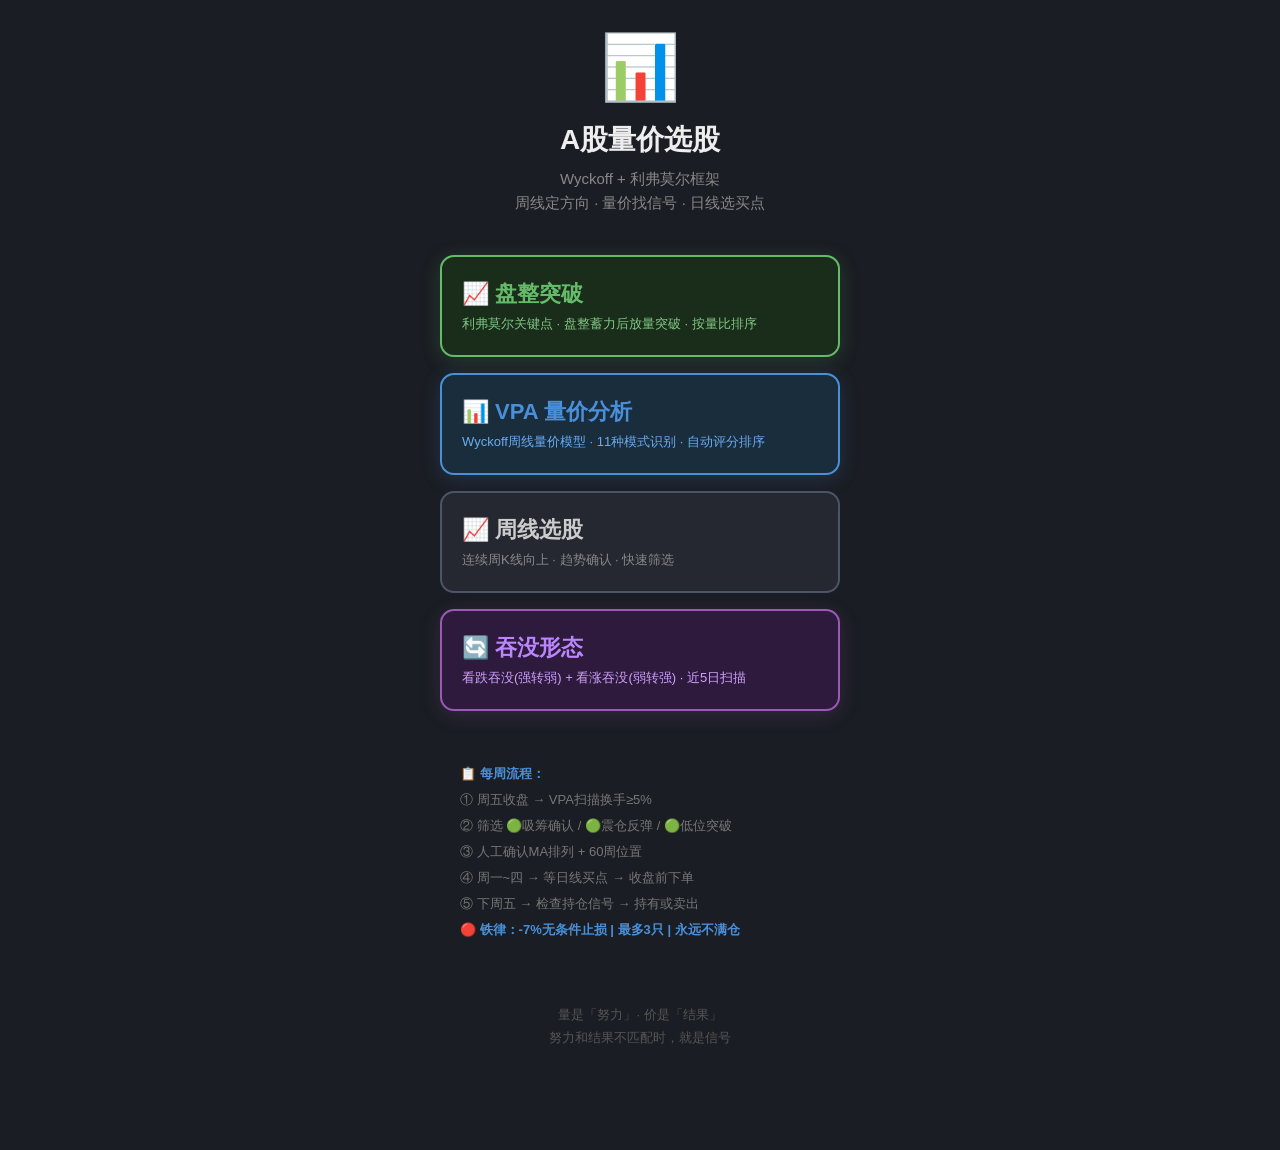
<file: index.html>
<!DOCTYPE html>
<html lang="zh-CN">
<head>
    <meta charset="UTF-8">
    <meta name="viewport" content="width=device-width, initial-scale=1.0, viewport-fit=cover">
    <meta name="theme-color" content="#1A1D23">
    <meta name="apple-mobile-web-app-capable" content="yes">
    <meta name="apple-mobile-web-app-status-bar-style" content="black-translucent">
    <meta name="apple-mobile-web-app-title" content="A股选股">
    <title>A股量价选股</title>
    <link rel="stylesheet" href="css/style.css?v=9">
    <link rel="manifest" href="manifest.json">
    <link rel="icon" type="image/svg+xml" href="img/icon.svg">
    <style>
        .landing { text-align: center; padding: 30px 16px; }
        .landing-icon { font-size: 64px; margin-bottom: 16px; }
        .landing-title { font-size: 28px; font-weight: 800; color: #EEE; margin: 0 0 8px; }
        .landing-sub { font-size: 15px; color: #888; margin: 0 0 40px; line-height: 1.6; }
        .landing-btns { display: flex; flex-direction: column; gap: 16px; max-width: 400px; margin: 0 auto; }
        .landing-btn {
            display: block; padding: 22px 20px;
            font-size: 22px; font-weight: 700; text-decoration: none;
            border-radius: 14px; text-align: left;
            transition: all 0.2s;
        }
        .landing-btn:active { transform: scale(0.97); }
        .landing-btn-weekly {
            background: #252830; color: #CCC; border: 2px solid #4A5568;
        }
        .landing-btn-vpa {
            background: #1A2D3D; color: #4A90D9; border: 2px solid #4A90D9;
            box-shadow: 0 4px 20px rgba(74,144,217,0.2);
        }
        .landing-btn-desc {
            display: block; font-size: 13px; font-weight: 400;
            margin-top: 6px; color: #888;
        }
        .landing-btn-vpa .landing-btn-desc { color: #6AACF0; }
        .landing-footer {
            text-align: center; padding: 40px 20px;
            font-size: 13px; color: #555; line-height: 1.8;
        }
        .landing-rule {
            text-align: left; max-width: 400px; margin: 0 auto;
            padding: 20px; background: #1A1D23; border-radius: 12px;
            font-size: 13px; color: #777; line-height: 2;
        }
        .landing-rule span { color: #4A90D9; font-weight: 700; }
    </style>
</head>
<body>
    <div class="landing">
        <div class="landing-icon">📊</div>
        <h1 class="landing-title">A股量价选股</h1>
        <p class="landing-sub">Wyckoff + 利弗莫尔框架<br>周线定方向 · 量价找信号 · 日线选买点</p>

        <div class="landing-btns">
            <a href="breakout.html" class="landing-btn landing-btn-vpa" style="background:#1A2D1A;color:#66BB6A;border-color:#66BB6A;box-shadow:0 4px 20px rgba(102,187,106,0.2);">
                📈 盘整突破
                <span class="landing-btn-desc" style="color:#81C784;">利弗莫尔关键点 · 盘整蓄力后放量突破 · 按量比排序</span>
            </a>
            <a href="vpa.html" class="landing-btn landing-btn-vpa">
                📊 VPA 量价分析
                <span class="landing-btn-desc">Wyckoff周线量价模型 · 11种模式识别 · 自动评分排序</span>
            </a>
            <a href="weekly.html" class="landing-btn landing-btn-weekly">
                📈 周线选股
                <span class="landing-btn-desc">连续周K线向上 · 趋势确认 · 快速筛选</span>
            </a>
            <a href="reversal.html" class="landing-btn" style="background:#2D1A3D;color:#BB86FC;border:2px solid #9B59B6;box-shadow:0 4px 20px rgba(155,89,182,0.2);">
                🔄 吞没形态
                <span class="landing-btn-desc" style="color:#CFA0FC;">看跌吞没(强转弱) + 看涨吞没(弱转强) · 近5日扫描</span>
            </a>
        </div>
    </div>

    <div class="landing-rule">
        <span>📋 每周流程：</span><br>
        ① 周五收盘 → VPA扫描换手≥5%<br>
        ② 筛选 🟢吸筹确认 / 🟢震仓反弹 / 🟢低位突破<br>
        ③ 人工确认MA排列 + 60周位置<br>
        ④ 周一~四 → 等日线买点 → 收盘前下单<br>
        ⑤ 下周五 → 检查持仓信号 → 持有或卖出<br>
        <span>🔴 铁律：-7%无条件止损 | 最多3只 | 永远不满仓</span>
    </div>

    <div class="landing-footer">
        量是「努力」· 价是「结果」<br>
        努力和结果不匹配时，就是信号
    </div>

    <script>
        if ('serviceWorker' in navigator) { navigator.serviceWorker.register('sw.js'); }
    </script>
</body>
</html>
</file>
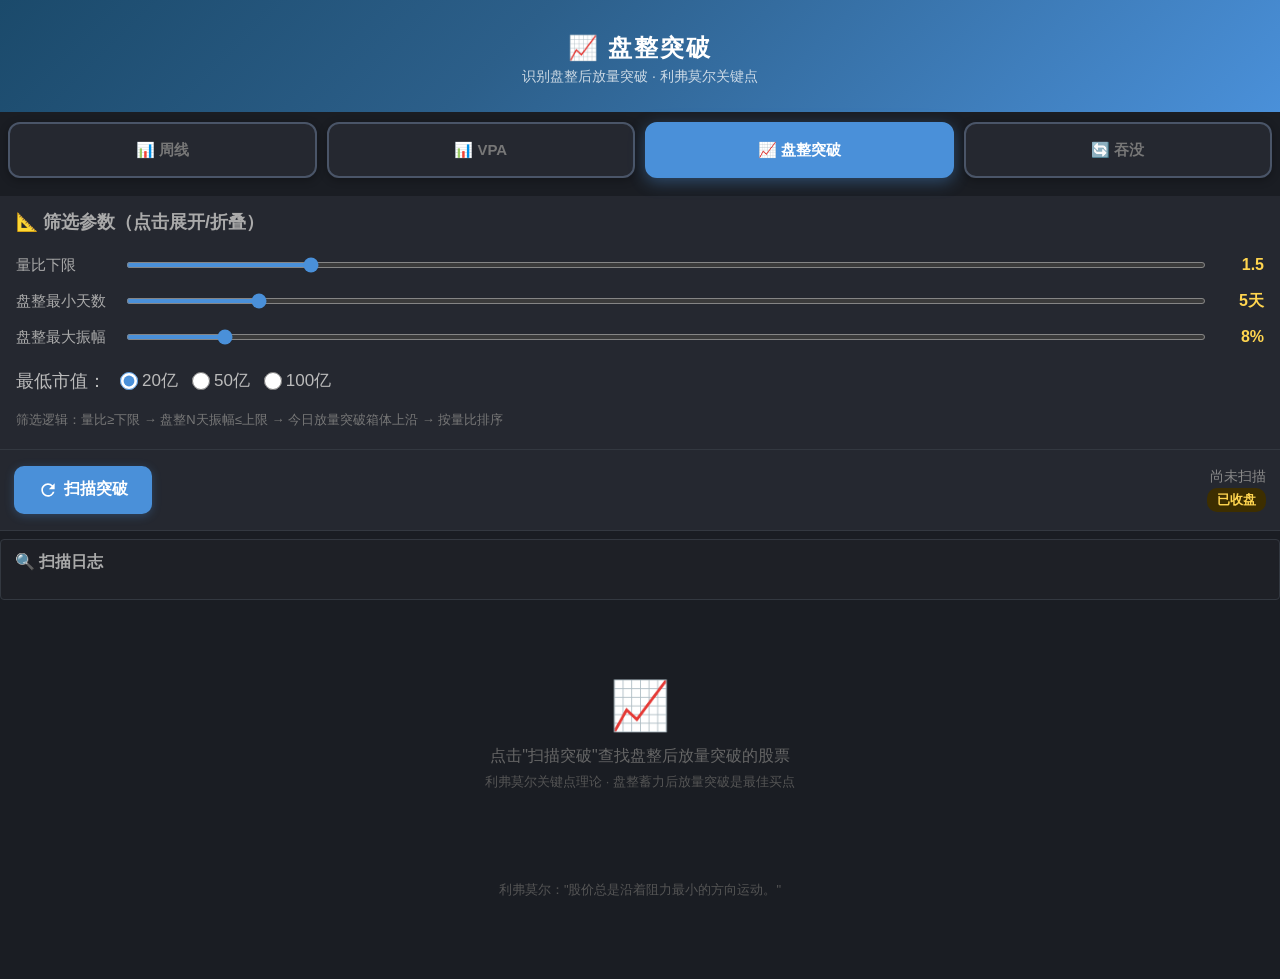
<file: breakout.html>
<!DOCTYPE html>
<html lang="zh-CN">
<head>
    <meta charset="UTF-8">
    <meta name="viewport" content="width=device-width, initial-scale=1.0, viewport-fit=cover">
    <meta name="theme-color" content="#1A1D23">
    <meta name="apple-mobile-web-app-capable" content="yes">
    <meta name="apple-mobile-web-app-status-bar-style" content="black-translucent">
    <title>盘整突破 - A股</title>
    <link rel="stylesheet" href="css/style.css?v=10">
    <link rel="icon" type="image/svg+xml" href="img/icon.svg">
    <style>
        /* 参数滑块样式 */
        .param-slider-row {
            display: flex; align-items: center; gap: 10px;
            padding: 8px 0; font-size: 15px; color: #BBB;
        }
        .param-slider-row label {
            min-width: 100px; flex-shrink: 0; color: #AAA;
        }
        .param-slider-row input[type="range"] {
            flex: 1; min-width: 0; height: 6px;
            accent-color: #4A90D9;
        }
        .param-val {
            min-width: 48px; text-align: right;
            font-weight: 700; color: #FFD54F; font-size: 16px;
        }
        /* 突破卡片特有样式 */
        .breakout-vol-ratio {
            font-size: 22px; font-weight: 800; color: #FFD54F;
        }
        .breakout-box-info {
            display: flex; gap: 12px; flex-wrap: wrap;
            margin-top: 10px; padding-top: 10px;
            border-top: 1px solid #333840;
        }
        .box-info-item {
            font-size: 13px; color: #999;
        }
        .box-info-item b {
            color: #CCC; font-size: 15px;
        }
        .breakout-strength {
            display: inline-block; padding: 3px 10px; border-radius: 6px;
            font-size: 13px; font-weight: 700; margin-left: 6px;
        }
        .breakout-strength.strong {
            background: #3D1A1A; color: #FF6B6B;
        }
        .breakout-strength.normal {
            background: #2D3139; color: #FFD54F;
        }
        .vol-shrink-tag {
            display: inline-block; padding: 2px 8px; border-radius: 4px;
            font-size: 12px; font-weight: 600; margin-left: 6px;
        }
        .vol-shrink-tag.good {
            background: #1A3D1A; color: #66BB6A;
        }
        .vol-shrink-tag.warn {
            background: #3D2E00; color: #FFD54F;
        }
        .ma-info {
            font-size: 12px; color: #888; margin-top: 4px;
        }
        .ma-info .ma-pass { color: #66BB6A; }
        .ma-info .ma-fail { color: #E74C3C; }
    </style>
</head>
<body>
    <header class="header">
        <h1 class="header-title">📈 盘整突破</h1>
        <p class="header-subtitle">识别盘整后放量突破 · 利弗莫尔关键点</p>
    </header>

    <!-- 模式切换 -->
    <section class="mode-switch">
        <a href="weekly.html" class="mode-tab">📊 周线</a>
        <a href="vpa.html" class="mode-tab">📊 VPA</a>
        <a href="breakout.html" class="mode-tab active">📈 盘整突破</a>
        <a href="reversal.html" class="mode-tab">🔄 吞没</a>
    </section>

    <!-- 参数设置 -->
    <section class="params-bar" id="paramsBar">
        <div class="params-header">📐 筛选参数（点击展开/折叠）</div>
        <div class="params-body" id="paramsBody">
            <div class="param-slider-row">
                <label>量比下限</label>
                <input type="range" id="volRatioSlider" min="1.2" max="3.0" step="0.1" value="1.5">
                <span class="param-val" id="volRatioVal">1.5</span>
            </div>
            <div class="param-slider-row">
                <label>盘整最小天数</label>
                <input type="range" id="consDaysSlider" min="3" max="20" step="1" value="5">
                <span class="param-val" id="consDaysVal">5天</span>
            </div>
            <div class="param-slider-row">
                <label>盘整最大振幅</label>
                <input type="range" id="maxRangeSlider" min="5" max="40" step="1" value="8">
                <span class="param-val" id="maxRangeVal">8%</span>
            </div>
            <div class="param-row" style="margin-top:8px;">
                <span>最低市值：</span>
                <label class="radio-row"><input type="radio" name="cap" id="optCap20" checked> 20亿</label>
                <label class="radio-row"><input type="radio" name="cap" id="optCap50"> 50亿</label>
                <label class="radio-row"><input type="radio" name="cap" id="optCap100"> 100亿</label>
            </div>
            <div class="param-row" style="color:#777;font-size:13px;margin-top:6px;">
                筛选逻辑：量比≥下限 → 盘整N天振幅≤上限 → 今日放量突破箱体上沿 → 按量比排序
            </div>
        </div>
    </section>

    <!-- 操作栏 -->
    <section class="action-bar">
        <button id="btnRefresh" class="btn-refresh">
            <svg class="btn-icon-svg" viewBox="0 0 24 24" width="18" height="18"><path d="M17.65 6.35A7.96 7.96 0 0012 4c-4.42 0-7.99 3.58-7.99 8s3.57 8 7.99 8c3.73 0 6.84-2.55 7.73-6h-2.08A5.99 5.99 0 0112 18c-3.31 0-6-2.69-6-6s2.69-6 6-6c1.66 0 3.14.69 4.22 1.78L13 11h7V4l-2.35 2.35z" fill="currentColor"/></svg>
            <span class="btn-text">扫描突破</span>
        </button>
        <div class="refresh-info">
            <span id="lastRefresh" class="last-refresh">尚未扫描</span>
            <span id="marketStatus" class="market-status">--</span>
        </div>
    </section>

    <!-- 加载 -->
    <section id="loadingOverlay" class="loading-area" style="display:none;">
        <div class="spinner"></div>
        <p id="loadingTitle" class="loading-text">正在扫描...</p>
        <p id="loadingSub" class="loading-sub"></p>
    </section>

    <!-- 错误 -->
    <section id="errorArea" class="error-area" style="display:none;">
        <p id="errorMsg" class="error-text"></p>
    </section>

    <!-- 调试 -->
    <section id="debugArea" class="debug-area">
        <div class="debug-header">🔍 扫描日志</div>
        <pre id="debugText" class="debug-text"></pre>
    </section>

    <!-- 结果 -->
    <section id="resultArea" class="result-section" style="display:none;">
        <h2 class="result-title"><span class="result-icon">🚀</span>盘整突破信号<span class="result-badge result-badge-best" id="resultBadge">按量比排序</span></h2>
        <p class="result-summary">共 <strong id="countResult">0</strong> 只 · 量比越高，突破力度越强</p>
        <div id="listResult" class="stock-list"></div>
    </section>

    <!-- 空状态 -->
    <section id="emptyState" class="empty-state">
        <div class="empty-icon">📈</div>
        <p class="empty-text">点击"扫描突破"查找盘整后放量突破的股票</p>
        <p class="empty-hint">利弗莫尔关键点理论 · 盘整蓄力后放量突破是最佳买点</p>
    </section>

    <!-- 弹窗 -->
    <section id="modalOverlay" class="modal-overlay" style="display:none;">
        <div class="modal-box">
            <p id="modalMsg" class="modal-msg"></p>
            <div class="modal-btns" id="modalBtns"></div>
        </div>
    </section>

    <footer class="footer">
        <p>利弗莫尔："股价总是沿着阻力最小的方向运动。"</p>
    </footer>

    <script>
        function myAlert(msg) {
            return new Promise(function(resolve) {
                document.getElementById('modalMsg').textContent = msg;
                document.getElementById('modalBtns').innerHTML = '<button class="modal-btn-ok" id="modalOk">确定</button>';
                document.getElementById('modalOverlay').style.display = 'flex';
                document.getElementById('modalOk').onclick = function() {
                    document.getElementById('modalOverlay').style.display = 'none'; resolve();
                };
            });
        }
        function myConfirm(msg) {
            return new Promise(function(resolve) {
                document.getElementById('modalMsg').textContent = msg;
                document.getElementById('modalBtns').innerHTML = '<button class="modal-btn-cancel" id="modalCancel">取消</button><button class="modal-btn-ok" id="modalOk">确定</button>';
                document.getElementById('modalOverlay').style.display = 'flex';
                document.getElementById('modalOk').onclick = function() {
                    document.getElementById('modalOverlay').style.display = 'none'; resolve(true);
                };
                document.getElementById('modalCancel').onclick = function() {
                    document.getElementById('modalOverlay').style.display = 'none'; resolve(false);
                };
            });
        }
        if ('serviceWorker' in navigator) { navigator.serviceWorker.register('sw.js'); }
    </script>
    <script src="js/api.js?v=8"></script>
    <script src="js/breakout.js?v=1"></script>
</body>
</html>
</file>
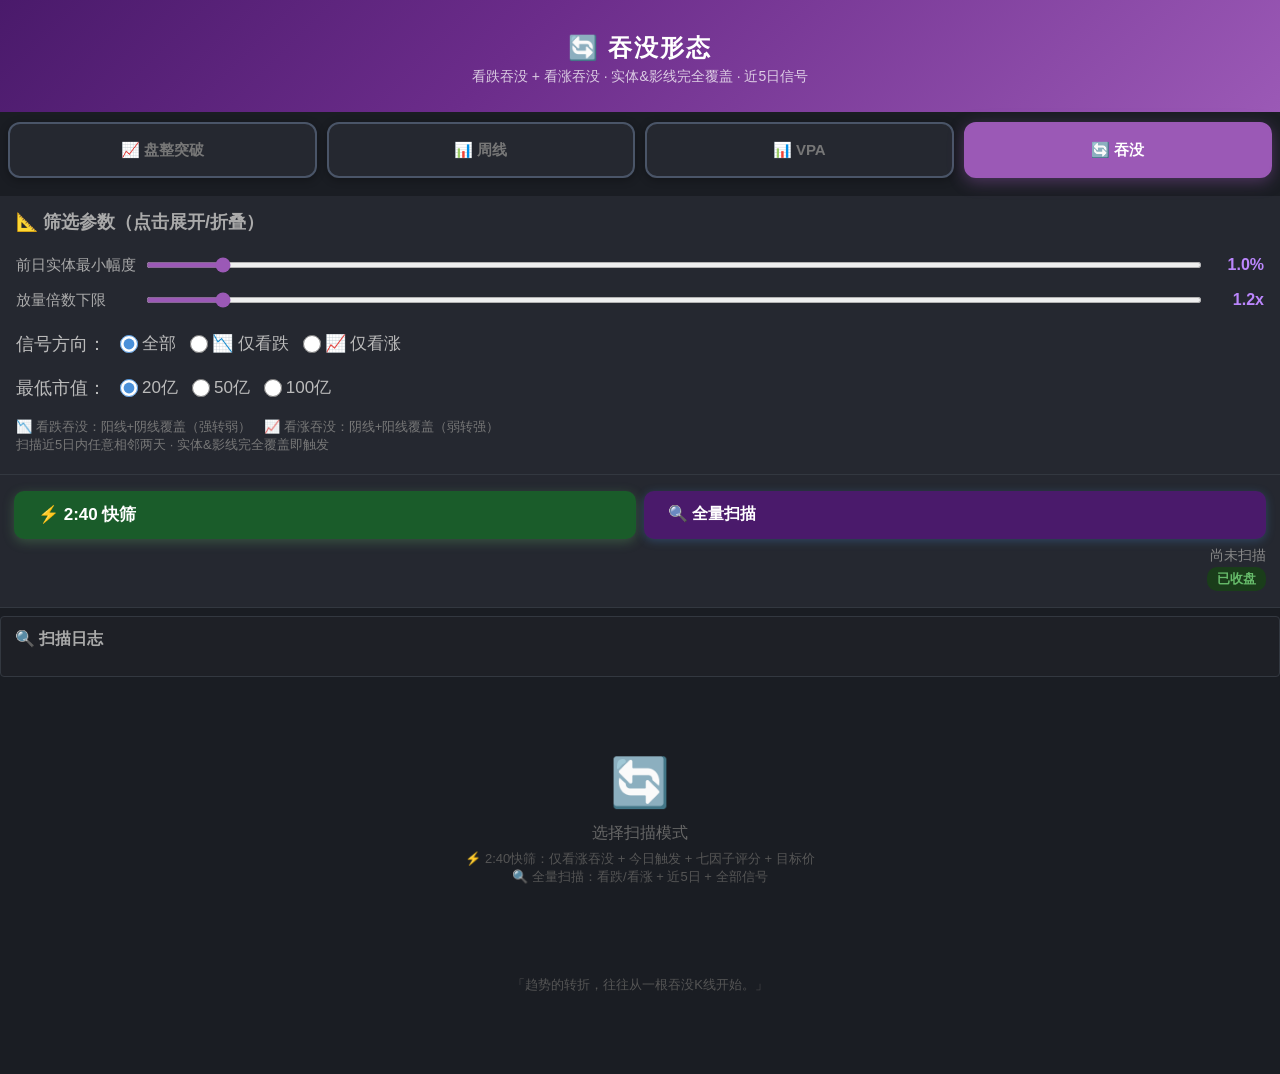
<file: reversal.html>
<!DOCTYPE html>
<html lang="zh-CN">
<head>
    <meta charset="UTF-8">
    <meta name="viewport" content="width=device-width, initial-scale=1.0, viewport-fit=cover">
    <meta name="theme-color" content="#1A1D23">
    <meta name="apple-mobile-web-app-capable" content="yes">
    <meta name="apple-mobile-web-app-status-bar-style" content="black-translucent">
    <title>吞没形态 - A股</title>
    <link rel="stylesheet" href="css/style.css?v=10">
    <link rel="icon" type="image/svg+xml" href="img/icon.svg">
    <style>
        .param-slider-row {
            display: flex; align-items: center; gap: 10px;
            padding: 8px 0; font-size: 15px; color: #BBB;
        }
        .param-slider-row label {
            min-width: 120px; flex-shrink: 0; color: #AAA;
        }
        .param-slider-row input[type="range"] {
            flex: 1; min-width: 0; height: 6px;
            accent-color: #9B59B6;
        }
        .param-val {
            min-width: 52px; text-align: right;
            font-weight: 700; color: #BB86FC; font-size: 16px;
        }
        .reversal-detail {
            display: flex; gap: 12px; flex-wrap: wrap;
            margin-top: 10px; padding-top: 10px;
            border-top: 1px solid #333840;
        }
        .reversal-item {
            font-size: 13px; color: #999;
        }
        .reversal-item b {
            color: #CCC; font-size: 15px;
        }
        .reversal-strength {
            display: inline-block; padding: 3px 10px; border-radius: 6px;
            font-size: 13px; font-weight: 700; margin-left: 6px;
        }
        .reversal-strength.strong {
            background: #3D1A1A; color: #FF6B6B;
        }
        .reversal-strength.normal {
            background: #2D3139; color: #FFD54F;
        }
        .reversal-strength.weak {
            background: #1A2D1A; color: #66BB6A;
        }
        .vol-expand-tag {
            display: inline-block; padding: 2px 8px; border-radius: 4px;
            font-size: 12px; font-weight: 600; margin-left: 6px;
        }
        .vol-expand-tag.big {
            background: #3D1A1A; color: #FF6B6B;
        }
        .vol-expand-tag.normal {
            background: #3D2E00; color: #FFD54F;
        }
        .vol-expand-tag.low {
            background: #1A3D1A; color: #66BB6A;
        }
        /* 紫金渐变header */
        .header-reversal {
            background: linear-gradient(135deg, #4A1A6B 0%, #6B2C8A 40%, #9B59B6 100%) !important;
        }
        .mode-tab.active-reversal {
            background: #9B59B6; color: #fff;
            border-color: #9B59B6;
            box-shadow: 0 4px 16px rgba(155,89,182,0.4);
        }
        /* 快筛按钮 */
        #btnQuickScan {
            font-size: 17px; font-weight: 700;
            box-shadow: 0 3px 12px rgba(102,187,106,0.3);
        }
        #btnQuickScan:active { transform: scale(0.96); }
        /* 质量卡片 */
        .quality-card {
            margin: 6px 0; padding: 8px 10px;
            background: #1A1D23; border-radius: 8px;
        }
        .quality-card.excellent { border: 1px solid #66BB6A; }
        .quality-card.good { border: 1px solid #FFD54F; }
        .quality-card.warning { border: 1px solid #FF6B6B; }
        .factor-tag {
            display: inline-block; padding: 2px 6px; margin: 2px;
            border-radius: 4px; font-size: 11px; background: #252830;
        }
        .factor-tag.pass { color: #66BB6A; }
        .factor-tag.fail { color: #E74C3C; }
        .target-row {
            display: flex; gap: 16px; font-size: 14px;
            border-top: 1px solid #333840; padding-top: 6px;
        }
        .target-price { color: #66BB6A; font-weight: 700; }
        .stop-price { color: #FF6B6B; font-weight: 700; }
    </style>
</head>
<body>
    <header class="header header-reversal">
        <h1 class="header-title">🔄 吞没形态</h1>
        <p class="header-subtitle">看跌吞没 + 看涨吞没 · 实体&amp;影线完全覆盖 · 近5日信号</p>
    </header>

    <!-- 模式切换 -->
    <section class="mode-switch">
        <a href="breakout.html" class="mode-tab">📈 盘整突破</a>
        <a href="weekly.html" class="mode-tab">📊 周线</a>
        <a href="vpa.html" class="mode-tab">📊 VPA</a>
        <a href="reversal.html" class="mode-tab active-reversal">🔄 吞没</a>
    </section>

    <!-- 参数设置 -->
    <section class="params-bar" id="paramsBar">
        <div class="params-header">📐 筛选参数（点击展开/折叠）</div>
        <div class="params-body" id="paramsBody">
            <div class="param-slider-row">
                <label>前日实体最小幅度</label>
                <input type="range" id="bodyPctSlider" min="0.5" max="8.0" step="0.5" value="1.0">
                <span class="param-val" id="bodyPctVal">1.0%</span>
            </div>
            <div class="param-slider-row">
                <label>放量倍数下限</label>
                <input type="range" id="volExpandSlider" min="1.0" max="4.0" step="0.1" value="1.2">
                <span class="param-val" id="volExpandVal">1.2x</span>
            </div>
            <div class="param-row" style="margin-top:8px;">
                <span>信号方向：</span>
                <label class="radio-row"><input type="radio" name="direction" id="optDirAll" checked> 全部</label>
                <label class="radio-row"><input type="radio" name="direction" id="optDirBear"> 📉 仅看跌</label>
                <label class="radio-row"><input type="radio" name="direction" id="optDirBull"> 📈 仅看涨</label>
            </div>
            <div class="param-row" style="margin-top:8px;">
                <span>最低市值：</span>
                <label class="radio-row"><input type="radio" name="cap" id="optCap20" checked> 20亿</label>
                <label class="radio-row"><input type="radio" name="cap" id="optCap50"> 50亿</label>
                <label class="radio-row"><input type="radio" name="cap" id="optCap100"> 100亿</label>
            </div>
            <div class="param-row" style="color:#777;font-size:13px;margin-top:6px;">
                📉 看跌吞没：阳线+阴线覆盖（强转弱）　📈 看涨吞没：阴线+阳线覆盖（弱转强）<br>
                扫描近5日内任意相邻两天 · 实体&amp;影线完全覆盖即触发
            </div>
        </div>
    </section>

    <!-- 操作栏 -->
    <section class="action-bar" style="flex-wrap:wrap;gap:8px;">
        <button id="btnQuickScan" class="btn-refresh" style="background:#1A5C2A;border-color:#66BB6A;flex:1;min-width:140px;">
            ⚡ 2:40 快筛
        </button>
        <button id="btnFullScan" class="btn-refresh" style="background:#4A1A6B;border-color:#9B59B6;flex:1;min-width:140px;">
            🔍 全量扫描
        </button>
        <div class="refresh-info" style="width:100%;">
            <span id="lastRefresh" class="last-refresh">尚未扫描</span>
            <span id="marketStatus" class="market-status">--</span>
        </div>
    </section>

    <!-- 加载 -->
    <section id="loadingOverlay" class="loading-area" style="display:none;">
        <div class="spinner"></div>
        <p id="loadingTitle" class="loading-text">正在扫描...</p>
        <p id="loadingSub" class="loading-sub"></p>
    </section>

    <!-- 错误 -->
    <section id="errorArea" class="error-area" style="display:none;">
        <p id="errorMsg" class="error-text"></p>
    </section>

    <!-- 调试 -->
    <section id="debugArea" class="debug-area">
        <div class="debug-header">🔍 扫描日志</div>
        <pre id="debugText" class="debug-text"></pre>
    </section>

    <!-- 结果 -->
    <section id="resultArea" class="result-section" style="display:none;">
        <h2 class="result-title"><span class="result-icon">🔄</span>吞没信号<span class="result-badge result-badge-best" id="resultBadge"></span></h2>
        <p class="result-summary">共 <strong id="countResult">0</strong> 只</p>
        <div id="listResult" class="stock-list"></div>
    </section>

    <!-- 空状态 -->
    <section id="emptyState" class="empty-state">
        <div class="empty-icon">🔄</div>
        <p class="empty-text">选择扫描模式</p>
        <p class="empty-hint">⚡ 2:40快筛：仅看涨吞没 + 今日触发 + 七因子评分 + 目标价<br>🔍 全量扫描：看跌/看涨 + 近5日 + 全部信号</p>
    </section>

    <!-- 弹窗 -->
    <section id="modalOverlay" class="modal-overlay" style="display:none;">
        <div class="modal-box">
            <p id="modalMsg" class="modal-msg"></p>
            <div class="modal-btns" id="modalBtns"></div>
        </div>
    </section>

    <footer class="footer">
        <p>「趋势的转折，往往从一根吞没K线开始。」</p>
    </footer>

    <script>
        function myAlert(msg) {
            return new Promise(function(resolve) {
                document.getElementById('modalMsg').textContent = msg;
                document.getElementById('modalBtns').innerHTML = '<button class="modal-btn-ok" id="modalOk">确定</button>';
                document.getElementById('modalOverlay').style.display = 'flex';
                document.getElementById('modalOk').onclick = function() {
                    document.getElementById('modalOverlay').style.display = 'none'; resolve();
                };
            });
        }
        function myConfirm(msg) {
            return new Promise(function(resolve) {
                document.getElementById('modalMsg').textContent = msg;
                document.getElementById('modalBtns').innerHTML = '<button class="modal-btn-cancel" id="modalCancel">取消</button><button class="modal-btn-ok" id="modalOk">确定</button>';
                document.getElementById('modalOverlay').style.display = 'flex';
                document.getElementById('modalOk').onclick = function() {
                    document.getElementById('modalOverlay').style.display = 'none'; resolve(true);
                };
                document.getElementById('modalCancel').onclick = function() {
                    document.getElementById('modalOverlay').style.display = 'none'; resolve(false);
                };
            });
        }
        if ('serviceWorker' in navigator) { navigator.serviceWorker.register('sw.js'); }
    </script>
    <script src="js/api.js?v=8"></script>
    <script src="js/reversal.js?v=3"></script>
</body>
</html>
</file>
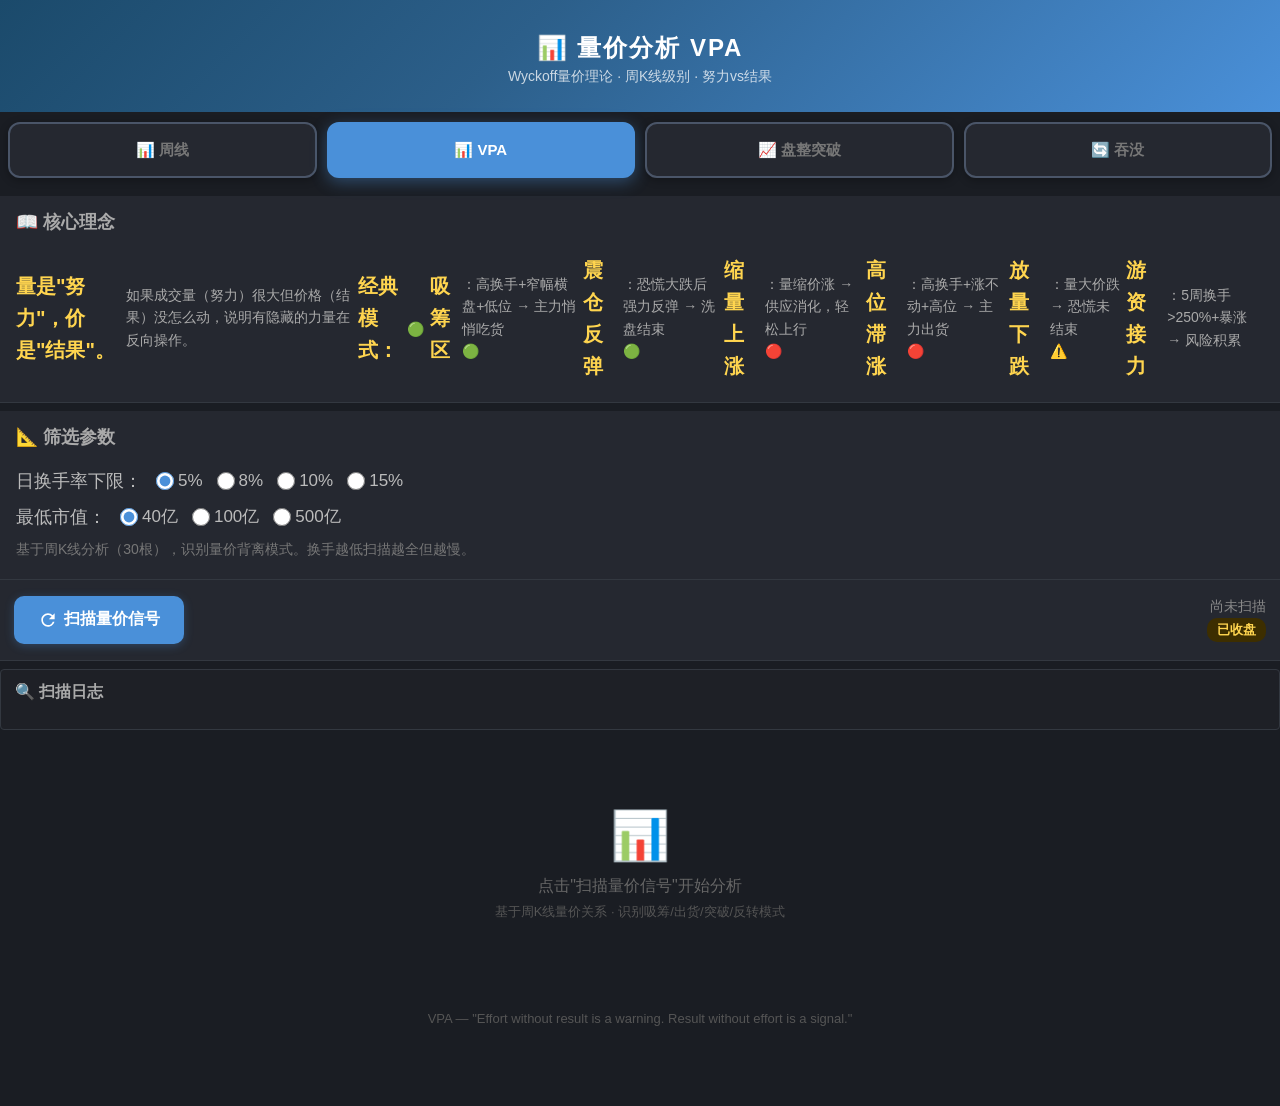
<file: vpa.html>
<!DOCTYPE html>
<html lang="zh-CN">
<head>
    <meta charset="UTF-8">
    <meta name="viewport" content="width=device-width, initial-scale=1.0, viewport-fit=cover">
    <meta name="theme-color" content="#1A1D23">
    <meta name="apple-mobile-web-app-capable" content="yes">
    <meta name="apple-mobile-web-app-status-bar-style" content="black-translucent">
    <title>量价分析 VPA - A股</title>
    <link rel="stylesheet" href="css/style.css?v=10">
    <link rel="icon" type="image/svg+xml" href="img/icon.svg">
</head>
<body>
    <header class="header">
        <h1 class="header-title">📊 量价分析 VPA</h1>
        <p class="header-subtitle">Wyckoff量价理论 · 周K线级别 · 努力vs结果</p>
    </header>

    <!-- 模式切换 -->
    <section class="mode-switch">
        <a href="weekly.html" class="mode-tab">📊 周线</a>
        <a href="vpa.html" class="mode-tab active">📊 VPA</a>
        <a href="breakout.html" class="mode-tab">📈 盘整突破</a>
        <a href="reversal.html" class="mode-tab">🔄 吞没</a>
    </section>

    <!-- 策略简介 -->
    <section class="params-bar">
        <div class="params-header">📖 核心理念</div>
        <div class="params-body">
            <div class="param-row" style="color:#aaa;font-size:14px;line-height:1.6;">
                <b>量是"努力"，价是"结果"。</b>如果成交量（努力）很大但价格（结果）没怎么动，说明有隐藏的力量在反向操作。<br>
                <b>经典模式：</b><br>
                🟢 <b>吸筹区</b>：高换手+窄幅横盘+低位 → 主力悄悄吃货<br>
                🟢 <b>震仓反弹</b>：恐慌大跌后强力反弹 → 洗盘结束<br>
                🟢 <b>缩量上涨</b>：量缩价涨 → 供应消化，轻松上行<br>
                🔴 <b>高位滞涨</b>：高换手+涨不动+高位 → 主力出货<br>
                🔴 <b>放量下跌</b>：量大价跌 → 恐慌未结束<br>
                ⚠️ <b>游资接力</b>：5周换手>250%+暴涨 → 风险积累
            </div>
        </div>
    </section>

    <!-- 参数 -->
    <section class="params-bar" id="paramsBar">
        <div class="params-header">📐 筛选参数</div>
        <div class="params-body" id="paramsBody">
            <div class="param-row">
                <span>日换手率下限：</span>
                <label class="radio-row"><input type="radio" name="turnover" id="optTo5" checked> 5%</label>
                <label class="radio-row"><input type="radio" name="turnover" id="optTo8"> 8%</label>
                <label class="radio-row"><input type="radio" name="turnover" id="optTo10"> 10%</label>
                <label class="radio-row"><input type="radio" name="turnover" id="optTo15"> 15%</label>
            </div>
            <div class="param-row">
                <span>最低市值：</span>
                <label class="radio-row"><input type="radio" name="cap" id="optCap40" checked> 40亿</label>
                <label class="radio-row"><input type="radio" name="cap" id="optCap100"> 100亿</label>
                <label class="radio-row"><input type="radio" name="cap" id="optCap500"> 500亿</label>
            </div>
            <div class="param-row" style="color:#777;font-size:14px;">
                基于周K线分析（30根），识别量价背离模式。换手越低扫描越全但越慢。
            </div>
        </div>
    </section>

    <!-- 操作 -->
    <section class="action-bar">
        <button id="btnRefresh" class="btn-refresh">
            <svg class="btn-icon-svg" viewBox="0 0 24 24" width="18" height="18"><path d="M17.65 6.35A7.96 7.96 0 0012 4c-4.42 0-7.99 3.58-7.99 8s3.57 8 7.99 8c3.73 0 6.84-2.55 7.73-6h-2.08A5.99 5.99 0 0112 18c-3.31 0-6-2.69-6-6s2.69-6 6-6c1.66 0 3.14.69 4.22 1.78L13 11h7V4l-2.35 2.35z" fill="currentColor"/></svg>
            <span class="btn-text">扫描量价信号</span>
        </button>
        <div class="refresh-info">
            <span id="lastRefresh" class="last-refresh">尚未扫描</span>
            <span id="marketStatus" class="market-status">--</span>
        </div>
    </section>

    <!-- 加载遮罩 -->
    <section id="loadingOverlay" class="loading-area" style="display:none;">
        <div class="spinner"></div>
        <p id="loadingTitle" class="loading-text">正在扫描...</p>
        <p id="loadingSub" class="loading-sub"></p>
    </section>

    <!-- 错误 -->
    <section id="errorArea" class="error-area" style="display:none;">
        <p id="errorMsg" class="error-text"></p>
    </section>

    <!-- 调试 -->
    <section id="debugArea" class="debug-area">
        <div class="debug-header">🔍 扫描日志</div>
        <pre id="debugText" class="debug-text"></pre>
    </section>

    <!-- 结果 -->
    <section id="resultArea" class="result-section" style="display:none;">
        <h2 class="result-title"><span class="result-icon">📊</span>量价分析信号<span class="result-badge result-badge-best" id="resultBadge">VPA</span></h2>
        <div style="display:flex;align-items:center;gap:10px;background:#1A1D23;padding:8px 14px;border-bottom:1px solid #222;">
            <p class="result-summary" style="flex-shrink:0;padding:0;border:none;background:none;margin:0;">共 <strong id="countResult">0</strong> 只</p>
            <input type="text" id="searchInput" placeholder="🔍 搜代码/名称" autocomplete="off"
                style="flex:1;min-width:0;padding:8px 12px;border-radius:8px;border:1px solid #444;background:#252830;color:#EEE;font-size:14px;">
        </div>
        <p id="searchResult" style="color:#FF9800;font-size:13px;margin:0;padding:6px 14px;background:#1A1D23;display:none;"></p>
        <div id="listResult" class="stock-list"></div>
    </section>

    <!-- 空状态 -->
    <section id="emptyState" class="empty-state">
        <div class="empty-icon">📊</div>
        <p class="empty-text">点击"扫描量价信号"开始分析</p>
        <p class="empty-hint">基于周K线量价关系 · 识别吸筹/出货/突破/反转模式</p>
    </section>

    <!-- 弹窗 -->
    <section id="modalOverlay" class="modal-overlay" style="display:none;">
        <div class="modal-box">
            <p id="modalMsg" class="modal-msg"></p>
            <div class="modal-btns" id="modalBtns"></div>
        </div>
    </section>

    <footer class="footer">
        <p>VPA — "Effort without result is a warning. Result without effort is a signal."</p>
    </footer>

    <script>
        function myAlert(msg) {
            return new Promise(function(resolve) {
                document.getElementById('modalMsg').textContent = msg;
                document.getElementById('modalBtns').innerHTML = '<button class="modal-btn-ok" id="modalOk">确定</button>';
                document.getElementById('modalOverlay').style.display = 'flex';
                document.getElementById('modalOk').onclick = function() {
                    document.getElementById('modalOverlay').style.display = 'none'; resolve();
                };
            });
        }
        function myConfirm(msg) {
            return new Promise(function(resolve) {
                document.getElementById('modalMsg').textContent = msg;
                document.getElementById('modalBtns').innerHTML = '<button class="modal-btn-cancel" id="modalCancel">取消</button><button class="modal-btn-ok" id="modalOk">确定</button>';
                document.getElementById('modalOverlay').style.display = 'flex';
                document.getElementById('modalOk').onclick = function() {
                    document.getElementById('modalOverlay').style.display = 'none'; resolve(true);
                };
                document.getElementById('modalCancel').onclick = function() {
                    document.getElementById('modalOverlay').style.display = 'none'; resolve(false);
                };
            });
        }
        if ('serviceWorker' in navigator) { navigator.serviceWorker.register('sw.js'); }
    </script>
    <script src="js/api.js?v=8"></script>
    <script src="js/ui.js?v=8"></script>
    <script src="js/vpa.js?v=10"></script>
</body>
</html>
</file>
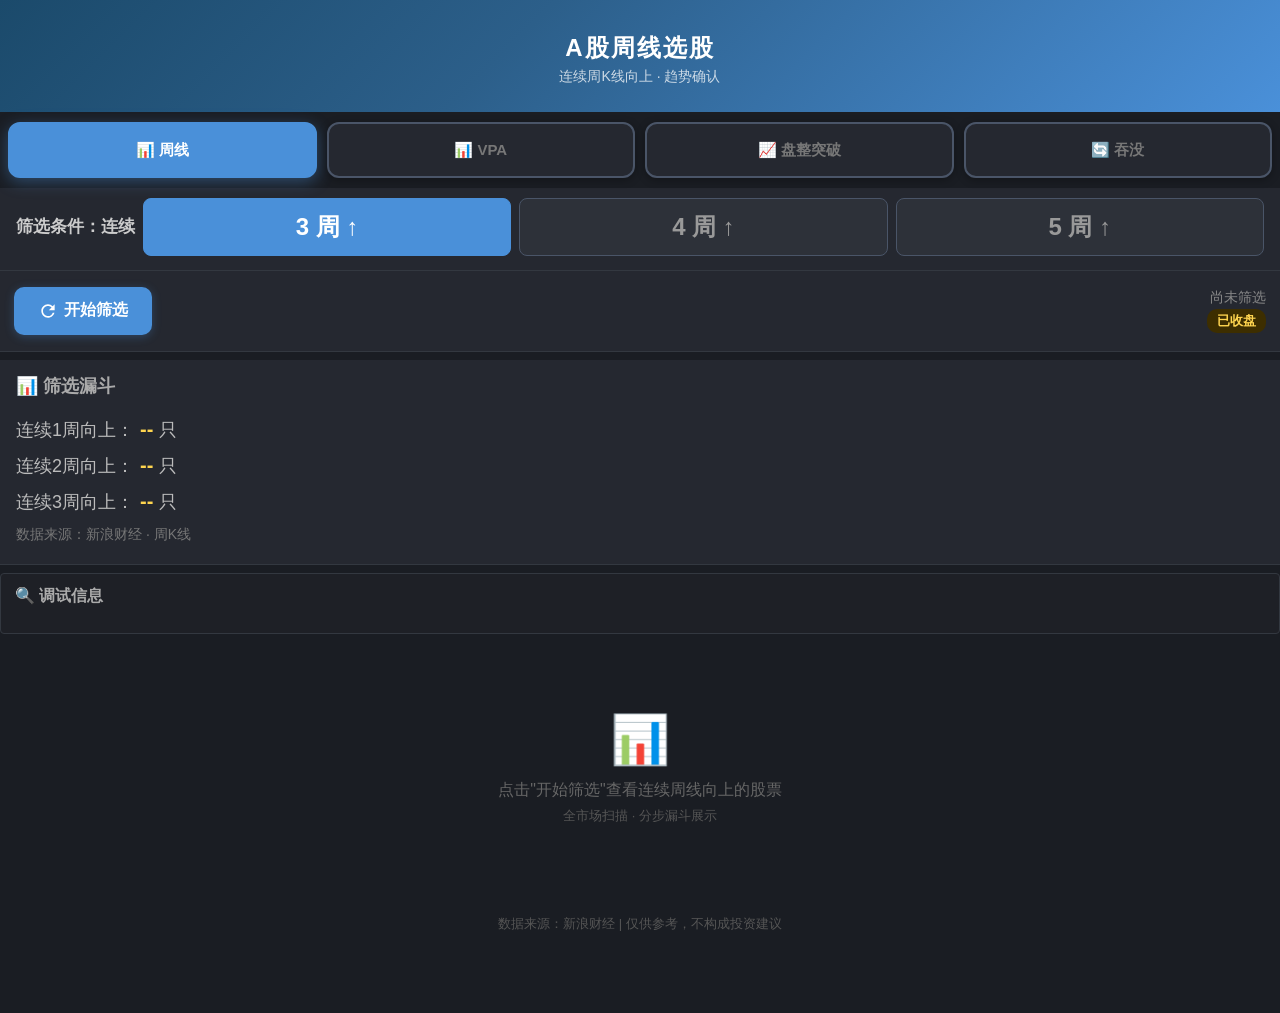
<file: weekly.html>
<!DOCTYPE html>
<html lang="zh-CN">
<head>
    <meta charset="UTF-8">
    <meta name="viewport" content="width=device-width, initial-scale=1.0, viewport-fit=cover">
    <meta name="theme-color" content="#1A1D23">
    <meta name="apple-mobile-web-app-capable" content="yes">
    <meta name="apple-mobile-web-app-status-bar-style" content="black-translucent">
    <title>周线选股 - A股</title>
    <link rel="stylesheet" href="css/style.css?v=10">
    <link rel="icon" type="image/svg+xml" href="img/icon.svg">
</head>
<body>
    <header class="header">
        <h1 class="header-title">A股周线选股</h1>
        <p class="header-subtitle">连续周K线向上 · 趋势确认</p>
    </header>

    <!-- 模式切换 -->
    <section class="mode-switch">
        <a href="weekly.html" class="mode-tab active">📊 周线</a>
        <a href="vpa.html" class="mode-tab">📊 VPA</a>
        <a href="breakout.html" class="mode-tab">📈 盘整突破</a>
        <a href="reversal.html" class="mode-tab">🔄 吞没</a>
    </section>

    <section class="week-selector">
        <span class="week-selector-label">筛选条件：连续</span>
        <button class="week-btn active" data-weeks="3">3 周 ↑</button>
        <button class="week-btn" data-weeks="4">4 周 ↑</button>
        <button class="week-btn" data-weeks="5">5 周 ↑</button>
    </section>

    <section class="action-bar">
        <button id="btnRefresh" class="btn-refresh">
            <svg class="btn-icon-svg" viewBox="0 0 24 24" width="18" height="18"><path d="M17.65 6.35A7.96 7.96 0 0012 4c-4.42 0-7.99 3.58-7.99 8s3.57 8 7.99 8c3.73 0 6.84-2.55 7.73-6h-2.08A5.99 5.99 0 0112 18c-3.31 0-6-2.69-6-6s2.69-6 6-6c1.66 0 3.14.69 4.22 1.78L13 11h7V4l-2.35 2.35z" fill="currentColor"/></svg>
            <span class="btn-text">开始筛选</span>
        </button>
        <div class="refresh-info">
            <span id="lastRefresh" class="last-refresh">尚未筛选</span>
            <span id="marketStatus" class="market-status">--</span>
        </div>
    </section>

    <section class="params-bar">
        <div class="params-header">📊 筛选漏斗</div>
        <div class="params-body">
            <div class="param-row">连续1周向上：<b id="paramCnt1">--</b> 只</div>
            <div class="param-row">连续2周向上：<b id="paramCnt2">--</b> 只</div>
            <div class="param-row">连续3周向上：<b id="paramCnt3">--</b> 只</div>
            <div class="param-row" id="paramRow4" style="display:none;">连续4周向上：<b id="paramCnt4">--</b> 只</div>
            <div class="param-row" id="paramRow5" style="display:none;">连续5周向上：<b id="paramCnt5">--</b> 只</div>
            <div class="param-row" style="color:#777;font-size:14px;">数据来源：新浪财经 · 周K线</div>
        </div>
    </section>

    <section id="loadingArea" class="loading-area" style="display:none;">
        <div class="spinner"></div>
        <p id="loadingText" class="loading-text">正在获取数据...</p>
        <p id="loadingSub" class="loading-sub"></p>
    </section>

    <section id="errorArea" class="error-area" style="display:none;">
        <p id="errorText" class="error-text"></p>
    </section>

    <section id="debugArea" class="debug-area">
        <div class="debug-header">🔍 调试信息</div>
        <pre id="debugText" class="debug-text"></pre>
    </section>

    <section id="resultArea" class="result-section" style="display:none;">
        <h2 class="result-title"><span class="result-icon">⭐</span> 筛选结果<span class="result-badge result-badge-best" id="resultBadge">连续N周向上</span></h2>
        <p class="result-summary">共 <strong id="countResult">0</strong> 只</p>
        <div id="listResult" class="stock-list"></div>
    </section>

    <section id="emptyState" class="empty-state">
        <div class="empty-icon">📊</div>
        <p class="empty-text">点击"开始筛选"查看连续周线向上的股票</p>
        <p class="empty-hint">全市场扫描 · 分步漏斗展示</p>
    </section>

    <footer class="footer">
        <p>数据来源：新浪财经 | 仅供参考，不构成投资建议</p>
    </footer>

    <section id="modalOverlay" class="modal-overlay" style="display:none;">
        <div class="modal-box"><p id="modalMsg" class="modal-msg"></p><div class="modal-btns" id="modalBtns"></div></div>
    </section>
    <script>
        function myAlert(msg) { return new Promise(function(r) { document.getElementById('modalMsg').textContent=msg; document.getElementById('modalBtns').innerHTML='<button class="modal-btn-ok" id="modalOk">确定</button>'; document.getElementById('modalOverlay').style.display='flex'; document.getElementById('modalOk').onclick=function(){ document.getElementById('modalOverlay').style.display='none'; r(); }; }); }
        function myConfirm(msg) { return new Promise(function(r) { document.getElementById('modalMsg').textContent=msg; document.getElementById('modalBtns').innerHTML='<button class="modal-btn-cancel" id="modalCancel">取消</button><button class="modal-btn-ok" id="modalOk">确定</button>'; document.getElementById('modalOverlay').style.display='flex'; document.getElementById('modalOk').onclick=function(){ document.getElementById('modalOverlay').style.display='none'; r(true); }; document.getElementById('modalCancel').onclick=function(){ document.getElementById('modalOverlay').style.display='none'; r(false); }; }); }
    </script>
    <script src="js/w-api.js?v=3"></script>
    <script src="js/w-filter.js?v=3"></script>
    <script src="js/w-ui.js?v=3"></script>
    <script src="js/w-app.js?v=3"></script>
</body>
</html>
</file>
<file: css/style.css>
/* ===== 基础 ===== */
*, *::before, *::after { box-sizing: border-box; margin: 0; padding: 0; }

body {
    font-family: -apple-system, BlinkMacSystemFont, "PingFang SC", "Microsoft YaHei", sans-serif;
    font-size: 17px;
    color: #E0E0E0;
    background: #1A1D23;
    min-height: 100vh;
    min-height: 100dvh;
    width: 100%;
    margin: 0;
    padding-bottom: 60px;
    -webkit-font-smoothing: antialiased;
    -webkit-text-size-adjust: 100%;
}
/* 确保所有section全宽 */
.header, .mode-switch, .week-selector, .action-bar,
.loading-area, .error-area, .debug-area, .result-section,
.empty-state, .footer, .params-bar {
    width: 100%;
}

/* ===== 顶部 ===== */
.header {
    background: linear-gradient(135deg, #1B4A6B 0%, #2C5F8A 40%, #4A90D9 100%);
    color: #fff;
    padding: 32px 20px 26px;
    text-align: center;
}
.header-title { font-size: 24px; font-weight: 700; letter-spacing: 2px; }
.header-subtitle { font-size: 14px; opacity: 0.75; margin-top: 4px; }

/* ===== 模式切换 ===== */
.mode-switch {
    display: flex; gap: 6px; background: #1A1D23;
    padding: 10px 8px;
}
.mode-tab {
    flex: 1; padding: 16px 4px; text-align: center;
    font-size: 15px; font-weight: 800; text-decoration: none;
    border-radius: 12px; border: 2px solid #4A5568;
    background: #252830; color: #777;
    transition: all 0.2s;
    box-shadow: 0 2px 8px rgba(0,0,0,0.3);
    line-height: 1.3;
}
.mode-tab.active {
    background: #4A90D9; color: #fff;
    border-color: #4A90D9;
    box-shadow: 0 4px 16px rgba(74,144,217,0.4);
}
.mode-tab:active { transform: scale(0.96); }

/* ===== 周数选择 ===== */
.week-selector {
    background: #252830; padding: 10px 16px 14px;
    display: flex; align-items: center; gap: 8px;
    border-bottom: 1px solid #333840;
}
.week-selector-label { font-size: 17px; color: #CCC; font-weight: 600; }
.week-btn {
    flex: 1; padding: 12px; border: 1.5px solid #4A5568;
    border-radius: 8px; background: #2D3139; font-size: 24px;
    font-weight: 600; color: #999; cursor: pointer;
    transition: all 0.2s; text-align: center;
}
.week-btn.active { background: #4A90D9; color: #fff; border-color: #4A90D9; }

/* ===== 操作栏 ===== */
.action-bar {
    background: #252830;
    padding: 16px;
    display: flex;
    align-items: center;
    justify-content: space-between;
    border-bottom: 1px solid #333840;
}
.btn-refresh {
    display: flex; align-items: center; gap: 6px;
    background: #4A90D9; color: #fff; border: none;
    border-radius: 10px; padding: 12px 24px;
    font-size: 16px; font-weight: 600; cursor: pointer;
    min-height: 48px;
    transition: background 0.2s, transform 0.1s, box-shadow 0.2s;
    box-shadow: 0 2px 10px rgba(74,144,217,0.3);
}
.btn-refresh:hover { background: #3A7BC8; box-shadow: 0 4px 16px rgba(74,144,217,0.4); }
.btn-refresh:active { transform: scale(0.97); }
.btn-refresh:disabled { background: #A0C4E8; cursor: not-allowed; box-shadow: none; }
.btn-icon-svg { flex-shrink: 0; width: 20px; height: 20px; }
.refresh-info { text-align: right; }
.last-refresh { display: block; font-size: 14px; color: #888; }
.market-status { display: inline-block; margin-top: 2px; padding: 3px 10px; border-radius: 10px; font-size: 13px; font-weight: 600; }
.market-status.trading { background: #1A3D1A; color: #66BB6A; }
.market-status.closed { background: #3D2E00; color: #FFD54F; }
.btn-install { background: #2D3139; color: #4A90D9; border: 1.5px solid #4A90D9; border-radius: 8px; padding: 8px 14px; font-size: 14px; font-weight: 600; cursor: pointer; white-space: nowrap; }

/* ===== 筛选参数 ===== */
.params-bar { background: #252830; margin: 8px 0 0; border-bottom: 1px solid #333840; }
.params-header {
    padding: 14px 16px;
    font-size: 18px; color: #AAA; font-weight: 600;
    user-select: none;
}
.params-body { padding: 0 16px 14px; display: block; }
.param-row { font-size: 18px; color: #BBB; padding: 6px 0; display: flex; align-items: center; gap: 6px; }
.param-row b { color: #FFD54F; font-size: 20px; }

/* ===== 加载 ===== */
.loading-area { background: #252830; padding: 44px 20px; text-align: center; margin: 8px 0; }
.spinner {
    width: 36px; height: 36px;
    border: 3px solid #333840; border-top-color: #4A90D9;
    border-radius: 50%; animation: spin 0.7s linear infinite;
    margin: 0 auto 12px;
}
@keyframes spin { to { transform: rotate(360deg); } }
.loading-text { color: #AAA; font-size: 16px; }
.loading-sub { font-size: 14px; color: #777; margin-top: 4px; }

/* ===== 错误 ===== */
.error-area {
    background: #3D1A1A; margin: 8px 0; padding: 16px 18px;
    border-radius: 8px; border-left: 4px solid #FF6B6B;
}
.error-text { color: #FF8A80; font-size: 15px; }

/* ===== 调试 ===== */
.debug-area { background: #1E2026; margin: 8px 0; border: 1px solid #333840; border-radius: 4px; }
.debug-header { font-size: 16px; font-weight: 600; color: #AAA; padding: 12px 14px; }
.debug-text {
    font-size: 18px; font-family: "SF Mono","Menlo","Consolas",monospace;
    color: #CCC; padding: 0 14px 14px;
    white-space: pre-wrap; word-break: break-all;
    max-height: 400px; overflow-y: auto; line-height: 1.6;
}

/* ===== 结果区 ===== */
.result-section { margin: 8px 0; }
.result-title {
    background: #252830; padding: 16px; font-size: 16px;
    font-weight: 700; color: #CCC;
    display: flex; align-items: center; gap: 8px;
    border-radius: 10px 10px 0 0;
}
.result-icon { font-size: 20px; }
.result-badge {
    font-size: 12px; font-weight: 500; background: #333840;
    color: #FFD54F; padding: 4px 10px; border-radius: 8px;
}
.result-badge-best { background: #3D2E00; color: #FFD54F; }
.result-summary {
    background: #252830; padding: 8px 16px 12px;
    font-size: 15px; color: #AAA; border-bottom: 1px solid #333840;
}
.result-summary strong { color: #FFD54F; font-size: 24px; }

/* ===== 周涨跌标签 ===== */
.weekly-changes {
    display: flex; gap: 8px; flex-wrap: wrap;
    margin-top: 12px; padding-top: 10px;
    border-top: 1px solid #333840;
}
.week-chip {
    padding: 5px 10px; border-radius: 6px;
    font-size: 13px; font-weight: 600;
}
.week-chip.up { background: #3D1A1A; color: #FF6B6B; }
.week-chip.down { background: #1A3D1A; color: #66BB6A; }

/* ===== 股票卡片 ===== */
.stock-list { background: #1A1D23; padding: 10px 14px 14px; border-radius: 0 0 10px 10px; }
.stock-card {
    background: #252830; border-radius: 12px;
    padding: 16px; margin-bottom: 10px;
    box-shadow: 0 1px 6px rgba(0,0,0,0.3);
}
.stock-card:last-child { margin-bottom: 0; }
.stock-card-header {
    display: flex; justify-content: space-between;
    align-items: flex-start; margin-bottom: 12px;
}
.stock-code { font-size: 14px; color: #777; font-family: "SF Mono","Menlo","Consolas",monospace; margin-right: 8px; }
.stock-name { font-size: 18px; font-weight: 700; color: #E0E0E0; }
.stock-change { font-size: 17px; font-weight: 700; padding: 4px 12px; border-radius: 6px; white-space: nowrap; }
.stock-change.up { color: #FF6B6B; background: #3D1A1A; }
.stock-change.down { color: #66BB6A; background: #1A3D1A; }
.stock-details { display: grid; grid-template-columns: 1fr 1fr; gap: 8px 16px; }
.detail-item { font-size: 14px; }
.detail-label { color: #777; display: block; margin-bottom: 2px; }
.detail-value { color: #CCC; font-weight: 600; }
.detail-next { grid-column: 1 / -1; }
.next-change { font-size: 16px; font-weight: 700; }
.next-change.up { color: #E53935; }
.next-change.down { color: #43A047; }

/* ===== 突破徽章 ===== */
.breakout-badges {
    display: flex; gap: 8px; flex-wrap: wrap;
    margin-top: 12px; padding-top: 10px;
    border-top: 1px solid #333840;
}
.break-badge {
    padding: 6px 12px; border-radius: 6px;
    font-size: 15px; font-weight: 700;
}
.break-badge.fire { background: #3D1A1A; color: #FF6B6B; }
.break-badge.vol { background: #1A2D3D; color: #64B5F6; }
.break-badge.strong { background: #1A3D1A; color: #66BB6A; }

/* ===== 单选按钮行 ===== */
.radio-row {
    display: inline-flex; align-items: center; gap: 4px;
    font-size: 17px; color: #BBB; cursor: pointer;
    margin-left: 8px;
}
.radio-row input[type="radio"] { width: 18px; height: 18px; accent-color: #4A90D9; }

/* ===== 空状态 ===== */
.empty-state { padding: 70px 20px; text-align: center; color: #666; }
.empty-icon { font-size: 48px; margin-bottom: 12px; }
.empty-text { font-size: 16px; margin-bottom: 6px; }
.empty-hint { font-size: 13px; color: #555; }

/* ===== 自定义弹窗 ===== */
.modal-overlay {
    position: fixed; top: 0; left: 0; right: 0; bottom: 0;
    background: rgba(0,0,0,0.7); z-index: 9999;
    display: flex; align-items: center; justify-content: center;
}
.modal-box {
    background: #2D3139; border-radius: 20px; padding: 40px 32px 28px;
    width: 90%; max-width: 420px; text-align: center;
    box-shadow: 0 12px 40px rgba(0,0,0,0.5);
}
.modal-msg { font-size: 22px; color: #E0E0E0; margin-bottom: 28px; line-height: 1.5; }
.modal-btns { display: flex; gap: 16px; justify-content: center; }
.modal-btns button {
    flex: 1; padding: 16px; border-radius: 12px; border: none;
    font-size: 20px; font-weight: 600; cursor: pointer;
    min-height: 56px;
}
.modal-btn-ok { background: #4A90D9; color: #fff; }
.modal-btn-cancel { background: #444A55; color: #CCC; }

/* ===== 底部 ===== */
.footer { text-align: center; padding: 20px; font-size: 13px; color: #555; }

/* ===== 手机全宽适配 ===== */
.stock-details { gap: 10px 20px; }
.detail-item { font-size: 15px; }
.stock-card { padding: 18px 16px; margin-bottom: 12px; }
.action-bar { padding: 16px 14px; }
.result-title { padding: 18px 14px; font-size: 18px; }
.refresh-info { text-align: right; }

/* ===== 高窄旗形卡片 ===== */
.flag-path {
    display: flex; align-items: center; gap: 6px;
    padding: 12px 0 8px; flex-wrap: wrap;
}
.flag-step {
    padding: 5px 10px; border-radius: 6px;
    font-size: 13px; font-weight: 600;
    background: #252830; color: #CCC;
}
.flag-step.fire {
    background: #FF6B35; color: #fff;
}
.flag-arrow {
    color: #555; font-size: 14px;
}
.flag-detail-row {
    display: flex; gap: 8px; padding: 3px 0;
    font-size: 12px; color: #999;
}
.flag-label {
    min-width: 42px; color: #666; font-weight: 600;
}
.flag-val {
    color: #BBB;
}

/* ===== SEPA趋势模板卡片 ===== */
.sepa-row {
    display: flex; align-items: center; gap: 10px;
    padding: 8px 0 4px;
}
.sepa-label {
    font-size: 13px; font-weight: 700; color: #888;
    min-width: 80px;
}
.sepa-checks {
    display: flex; gap: 4px; flex-wrap: wrap;
}
.sepa-check {
    width: 16px; height: 16px; border-radius: 3px;
    display: inline-block;
}
.sepa-check.pass {
    background: #27AE60;
    box-shadow: 0 0 4px rgba(39,174,96,0.4);
}
.sepa-check.fail {
    background: #444A55;
}

/* ===== MACD背离卡片 ===== */
.macd-div-dot {
    display: inline-block; padding: 2px 7px; margin: 2px 3px;
    background: #2A1A2E; border-radius: 4px;
    font-size: 11px; color: #E91E63;
    border: 1px solid #3A1A3E;
}

/* ===== 双标签模式（仅周线+VPA）===== */
.mode-switch { gap: 10px; }

/* ===== VPA 量价分析 ===== */
.section-label {
    padding: 10px 14px 6px; font-size: 14px; font-weight: 700;
    color: #CCC; background: #1A1D23;
}
.result-table {
    width: 100%; border-collapse: collapse;
    font-size: 13px; color: #CCC;
}
.result-table thead th {
    background: #252830; padding: 8px 6px;
    font-size: 11px; color: #888; text-align: left;
    position: sticky; top: 0;
}
.result-table tbody td {
    padding: 9px 6px; border-bottom: 1px solid #222;
    vertical-align: middle;
}
.result-table tbody tr:hover { background: #1E2030; }
.vpa-row { cursor: pointer; transition: background 0.15s; }
.vpa-row:active { background: #252840; }
.vpa-detail td { font-size: 12px; }
.score-high { color: #27AE60; }
.score-low { color: #E74C3C; }
.up { color: #E74C3C; }
.down { color: #27AE60; }
.loading-area {
    display: flex; flex-direction: column; align-items: center;
    justify-content: center; padding: 40px 20px;
}
.spinner {
    width: 40px; height: 40px;
    border: 3px solid #333; border-top: 3px solid #4A90D9;
    border-radius: 50%; animation: spin 0.8s linear infinite;
    margin-bottom: 16px;
}
@keyframes spin { to { transform: rotate(360deg); } }
.loading-text { font-size: 16px; color: #CCC; margin: 0 0 4px; }
.loading-sub { font-size: 13px; color: #777; margin: 0; }
</file>
